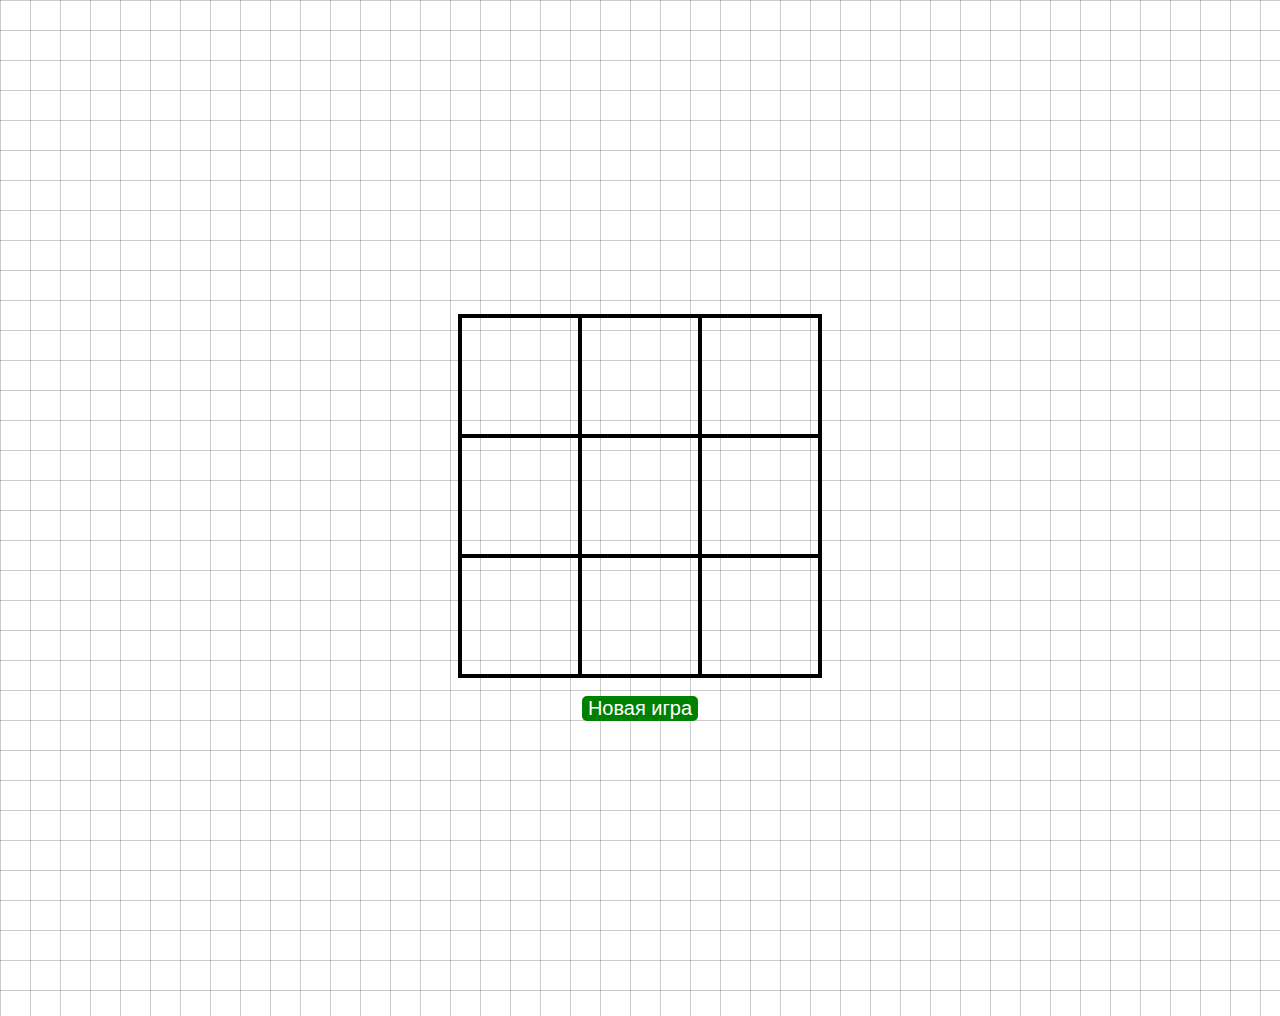
<file: js/tic-toc/index.html>
<!DOCTYPE html>
<html lang="en">
<head>
    <meta charset="UTF-8">
    <meta name="viewport" content="width=device-width, initial-scale=1.0">
    <link rel="stylesheet" href="style.css">
    <title>Крестики-нолики</title>
</head>
<body>
    <div class="res"></div>
    <div class="game">
        <div class="field"></div>
        <div class="field"></div>
        <div class="field"></div>
        <div class="field"></div>
        <div class="field"></div>
        <div class="field"></div>
        <div class="field"></div>
        <div class="field"></div>
        <div class="field"></div>
    </div>
    <button class="new-game">Новая игра</button>
</body>
<script src="index.js"></script>
</html>
</file>
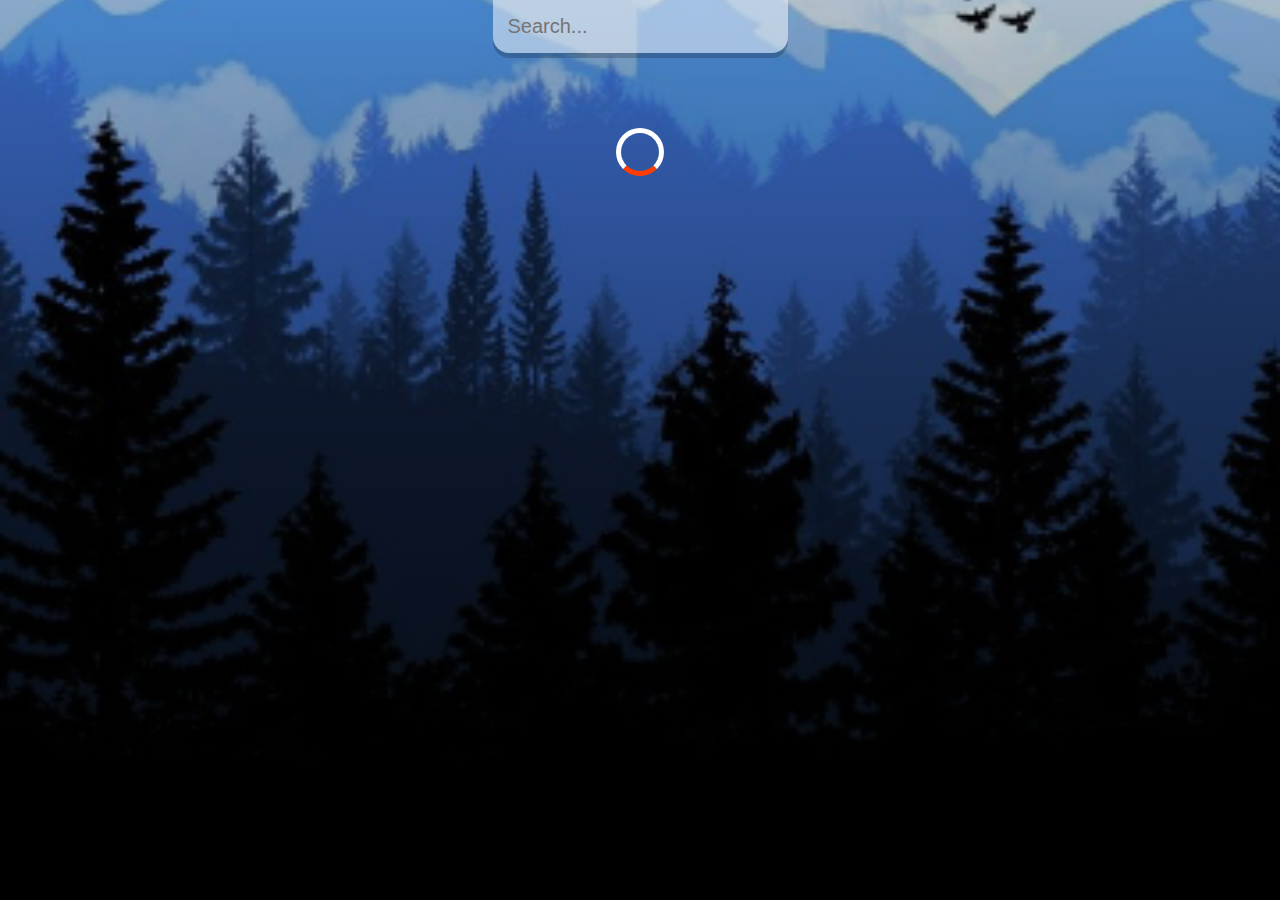
<file: js/weather-app/index.html>
<!DOCTYPE html>
<html lang="en">
<head>
  <meta charset="UTF-8">
  <meta name="viewport" content="width=device-width, initial-scale=1.0">
  <title>Weather-app</title>
  <link rel="stylesheet" href="style.css">
  <script defer src="main.js"></script>
</head>
<body>
  <div class="app">
    <main>
      <div class="search-box">
        <input class="searchbar" type="text" placeholder="Search...">
      </div>
      <div class="location-container">
      </div>
    </main>
  </div>
</body>
</html>
</file>
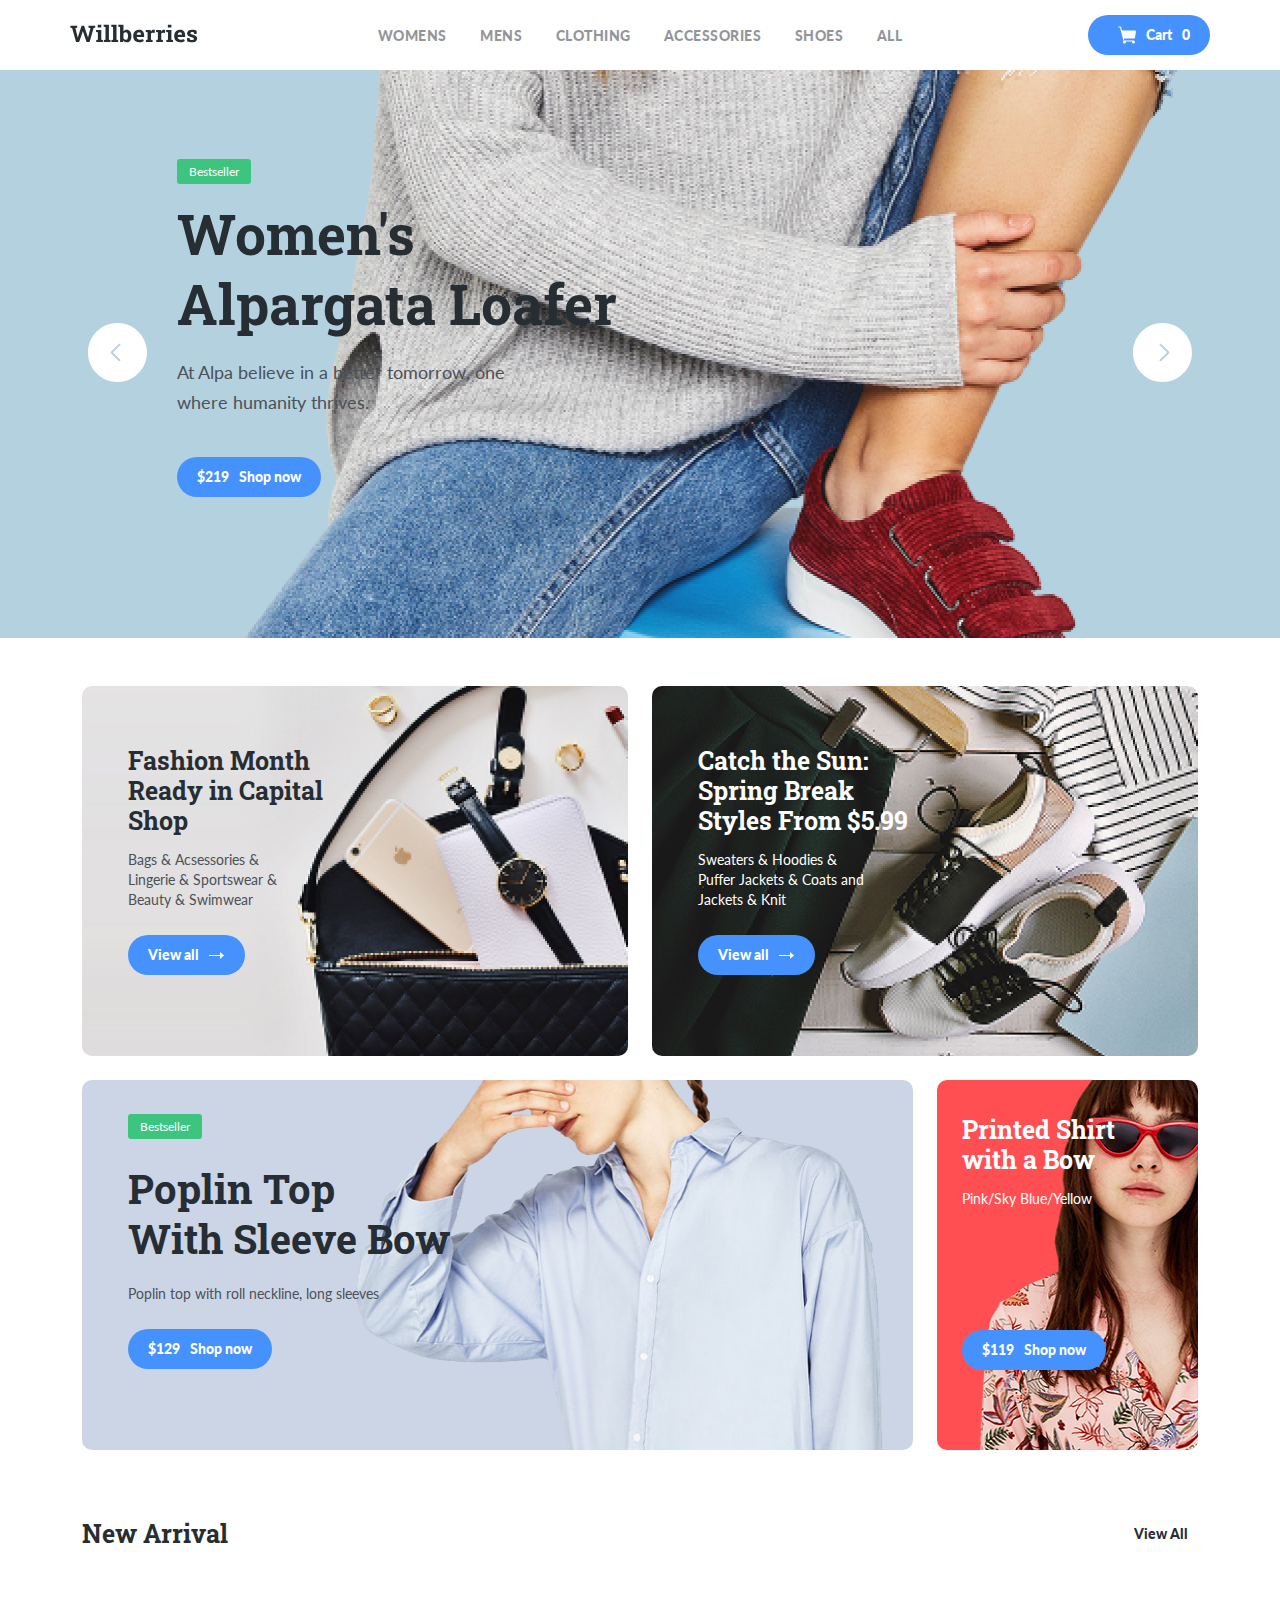
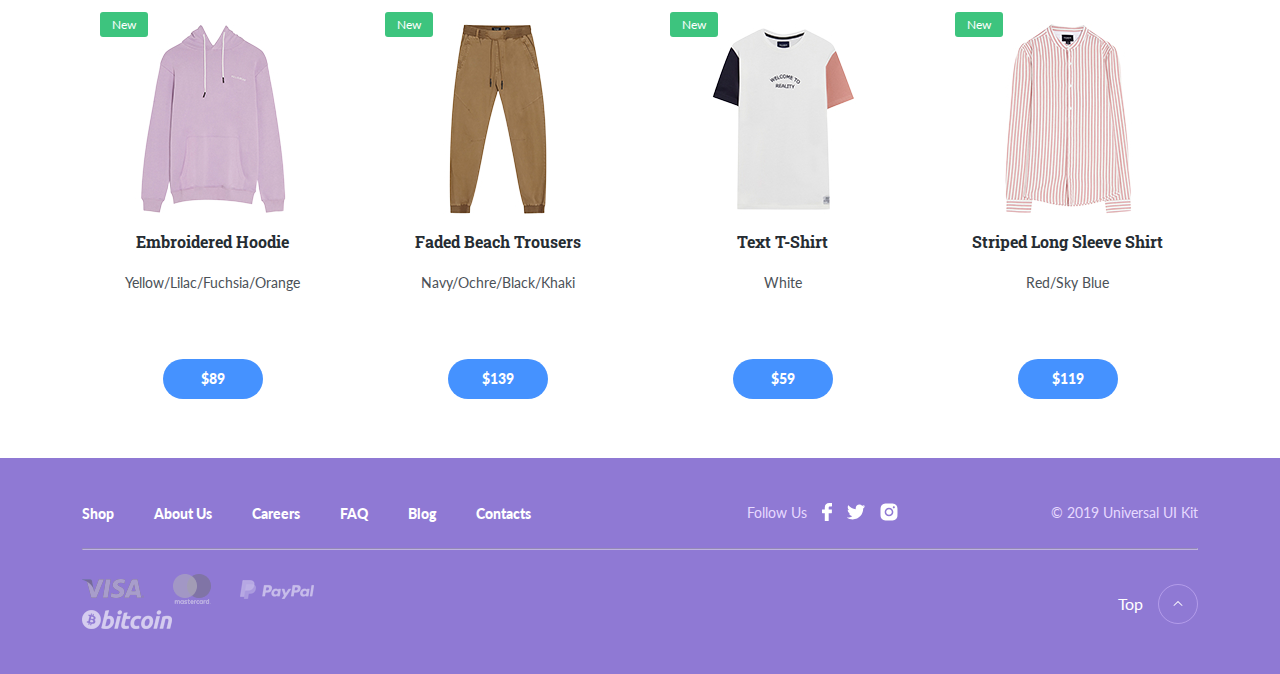
<file: js/wildberries/index.html>
<!DOCTYPE html>
<html lang="en">
<head>
	<meta charset="UTF-8">
	<meta name="viewport" content="width=device-width, initial-scale=1.0">
	<title>Willberries</title>
	<link rel="preconnect" href="https://fonts.gstatic.com">
	<link rel="apple-touch-icon" sizes="180x180" href="favicon/apple-touch-icon.png">
	<link rel="icon" type="image/png" sizes="32x32" href="favicon/favicon-32x32.png">
	<link rel="icon" type="image/png" sizes="16x16" href="favicon/favicon-16x16.png">
	<link rel="mask-icon" href="favicon/safari-pinned-tab.svg" color="#5bbad5">
	<meta name="msapplication-TileColor" content="#da532c">
	<meta name="theme-color" content="#ffffff">
	<link href="https://fonts.googleapis.com/css2?family=Lato:wght@400;900&display=swap" rel="stylesheet">
	<link href="https://fonts.googleapis.com/css2?family=Roboto+Slab:wght@700&display=swap" rel="stylesheet">
	<link rel="stylesheet" href="css/bootstrap-grid.min.css">
	<link rel="stylesheet" href="css/swiper-bundle.min.css"/>
	<link rel="stylesheet" href="css/style.css">
</head>
<!-- class="show-goods" -->
<body id="body">
	<header class="container header px-4 px-md-0">
		<div class="row justify-content-between align-items-center">
			<div class="col-lg-2 col-6">
				<a href="#" class="logo-link">
					<img width="128" src="img/logo.svg" alt="logo: Willberries" class="logo-image">
				</a>
			</div>
			<div class="col-lg-6 d-none d-lg-block">
				<nav>
					<ul class="navigation d-flex justify-content-around">
						<li class="navigation-item">
							<a href="#" class="navigation-link" data-field="gender">Womens</a>
						</li>
						<li class="navigation-item">
							<a href="#" class="navigation-link" data-field="gender">Mens</a>
						</li>
						<li class="navigation-item">
							<a href="#" class="navigation-link" data-field="category">Clothing</a>
						</li>
						<li class="navigation-item">
							<a href="#" class="navigation-link" data-field="category">Accessories</a>
						</li>
						<li class="navigation-item">
							<a href="#" class="navigation-link" data-field="category">Shoes</a>
						</li>
						<li class="navigation-item">
							<a href="#" class="navigation-link" >All</a>
						</li>

					</ul>
				</nav>
			</div>
			<div class="col-lg-2 col-6 d-flex justify-content-end">
				<button class="button button-cart">
					<img class="button-icon" src="img/cart.svg" alt="icon: cart">
					<span class="button-text">Cart</span>
					<span class="button-text cart-count">0</span>
				</button>
			</div>
		</div>
		<!-- /.row -->
	</header>
	<section class="slider swiper-container">
		<div class="swiper-wrapper">
			<section class="slide slide-1 swiper-slide">
				<div class="container">
					<div class="row">
						<div class="col-lg-4 col-10 offset-lg-1">
							<span class="label">Bestseller</span>
							<h2 class="slide-title">Women's Alpargata Loafer</h2>
							<p class="slide-description">At Alpa believe in a better tomorrow, one where humanity thrives.</p>
							<button class="button add-to-cart" data-id="003">
								<span class="button-price">$219</span>
								<span class="button-text">Shop now</span>
							</button>
						</div>
						<!-- /.col-4 offset-lg-1 -->
					</div>
					<!-- /.row -->
				</div>
				<!-- /.container -->
			</section>
			<section class="slide slide-1 swiper-slide">
				<div class="container">
					<div class="row">
						<div class="col-lg-4 col-10 offset-lg-1">
							<span class="label">New</span>
							<h2 class="slide-title">Text T-Shirt</h2>
							<p class="slide-description">Women’s pearl basic knit sweater with a round neck. Available in several colours. Free shipping to stores.</p>
							<button class="button add-to-cart" data-id="004">
								<span class="button-price">$119</span>
								<span class="button-text">Shop now</span>
							</button>
						</div>
						<!-- /.col-4 offset-lg-1 -->
					</div>
					<!-- /.row -->
				</div>
				<!-- /.container -->
			</section>
			<section class="slide slide-1 swiper-slide">
				<div class="container">
					<div class="row">
						<div class="col-lg-4 col-10 offset-lg-1">
							<span class="label">Bestseller</span>
							<h2 class="slide-title">Sweater Choker Neck</h2>
							<p class="slide-description">Women’s pearl basic knit sweater with a round neck. Available in several colours. Free shipping to stores.</p>
							<button class="button add-to-cart" data-id="005">
								<span class="button-price">$319</span>
								<span class="button-text">Shop now</span>
							</button>
						</div>
						<!-- /.col-4 offset-lg-1 -->
					</div>
					<!-- /.row -->
				</div>
				<!-- /.container -->
			</section>
		</div>
		<!-- /.swiper-wrapper -->
		<div class="slider-nav">
			<div class="container">
				<div class="row justify-content-between">
					<div class="col-1">
						<button class="slider-button slider-button-prev">
							<img src="img/arrow-prev.svg" alt="icon: arrow-prev">
						</button>
					</div>
					<!-- /.col-1 -->
					<div class="col-1">
						<button class="slider-button slider-button-next">
							<img src="img/arrow-next.svg" alt="icon: arrow-prev">
						</button>
					</div>
					<!-- /.col-1 -->
				</div>
				<!-- /.row -->
			</div>
			<!-- /.container -->
		</div>
		<!-- /.slider-nav -->
	</section>
	<!-- /.slider -->
	<section class="special-offers container pt-5 pb-4">
		<div class="row mb-4">
			<div class="col-xl-6">
				<div class="card card-1 mb-4">
					<h3 class="card-title">Fashion Month Ready in Capital Shop</h3>
					<p class="card-text">Bags & Acsessories & Lingerie & Sportswear & Beauty & Swimwear</p>
					<button class="button">
						<span class="button-text">View all</span>
						<img src="img/arrow.svg" alt="icon: arrow" class="button-icon">
					</button>
				</div>
				<!-- /.card -->
			</div>
			<!-- /.col-6 -->
			<div class="col-xl-6">
				<div class="card card-2 mb-4">
					<h3 class="card-title text-light">Catch the Sun: Spring Break Styles From $5.99</h3>
					<p class="card-text text-light">Sweaters & Hoodies & Puffer Jackets & Coats and Jackets & Knit</p>
					<button class="button">
						<span class="button-text">View all</span>
						<img src="img/arrow.svg" alt="icon: arrow" class="button-icon">
					</button>
				</div>
				<!-- /.card -->
			</div>
			<!-- /.col-6 -->
			<div class="col-xl-9 col-lg-6 mb-4">
				<div class="card card-3">
					<span class="label">Bestseller</span>
					<h3 class="card-title large">Poplin Top <br>With Sleeve Bow</h3>
					<p class="card-text large">Poplin top with roll neckline, long sleeves</p>
					<button class="button add-to-cart" data-id="002">
						<span class="button-price">$129</span>
						<span class="button-text">Shop now</span>
					</button>
				</div>
				<!-- /.card -->
			</div>
			<!-- /.col-9 -->
			<div class="col-xl-3 col-lg-6">
				<div class="card card-4">
					<h3 class="card-title text-light mw-160">Printed Shirt with a Bow</h3>
					<p class="card-text text-light">Pink/Sky Blue/Yellow</p>
					<button class="button add-to-cart button-four" data-id="009">
						<span class="button-price">$119</span>
						<span class="button-text">Shop now</span>
					</button>
				</div>
				<!-- /.card -->
			</div>
			<!-- /.col-3 -->
		</div>
		<!-- /.row -->
		<div class="row align-items-center mb-4">
			<div class="col-9">
				<h2 class="section-title">New Arrival</h2>
			</div>
			<!-- /.col-9 -->
			<div class="col-3 d-flex justify-content-end">
				<a href="#" class="more">View All</a>
			</div>
			<!-- /.col-3 -->
		</div>
		<!-- /.row -->
		<div class="short-goods row">
			<div class="col-lg-3 col-sm-6">
				<div class="goods-card">
					<span class="label">New</span>
					<!-- /.label --><img src="img/image-119.jpg" alt="image: Hoodie" class="goods-image">
					<h3 class="goods-title">Embroidered Hoodie</h3>
					<!-- /.goods-title -->
					<p class="goods-description">Yellow/Lilac/Fuchsia/Orange</p>
					<!-- /.goods-description -->
					<!-- /.goods-price -->
					<button class="button goods-card-btn add-to-cart" data-id="012">
						<span class="button-price">$89</span>
					</button>
				</div>
				<!-- /.goods-card -->
			</div>
			<!-- /.col-3 -->
			<div class="col-lg-3 col-sm-6">
				<div class="goods-card">
					<span class="label">New</span>
					<!-- /.label --><img src="img/image-120.jpg" alt="image: Faded Beach Trousers" class="goods-image">
					<h3 class="goods-title">Faded Beach Trousers</h3>
					<!-- /.goods-title -->
					<p class="goods-description">Navy/Ochre/Black/Khaki</p>
					<!-- /.goods-description -->
					<button class="button goods-card-btn add-to-cart" data-id="011">
						<span class="button-price">$139</span>
					</button>
					<!-- /.goods-price -->
				</div>
				<!-- /.goods-card -->
			</div>
			<!-- /.col-3 -->
			<div class="col-lg-3 col-sm-6">
				<div class="goods-card">
					<span class="label">New</span>
					<!-- /.label --><img src="img/image-121.jpg" alt="image: Text T-Shirt" class="goods-image">
					<h3 class="goods-title">Text T-Shirt</h3>
					<!-- /.goods-title -->
					<p class="goods-description">White</p>
					<!-- /.goods-description -->
					<button class="button goods-card-btn add-to-cart" data-id="010">
						<span class="button-price">$59</span>
					</button>
					<!-- /.goods-price -->
				</div>
				<!-- /.goods-card -->
			</div>
			<!-- /.col-3 -->
			<div class="col-lg-3 col-sm-6">
				<div class="goods-card">
					<span class="label">New</span>
					<!-- /.label --><img src="img/image-122.jpg" alt="image: Striped Long Sleeve Shirt" class="goods-image">
					<h3 class="goods-title">Striped Long Sleeve Shirt</h3>
					<!-- /.goods-title -->
					<p class="goods-description">Red/Sky Blue</p>
					<!-- /.goods-description -->
					<button class="button goods-card-btn add-to-cart" data-id="001">
						<span class="button-price">$119</span>
					</button>
					<!-- /.goods-price -->
				</div>
				<!-- /.goods-card -->
			</div>
			<!-- /.col-3 -->
		</div>
		<!-- /.row -->
	</section>
	<!-- /.container -->
	<section class="long-goods">
		<div class="container">
			<div class="row align-items-center mb-4">
				<div class="col-12">
					<h2 class="section-title">Category</h2>
				</div>
				<!-- /.col-12 -->
			</div>
			<div class="row long-goods-list">
				<div class="col-lg-3 col-sm-6">
					<div class="goods-card">
						<span class="label">New</span>
						<!-- /.label --><img src="img/image-119.jpg" alt="image: Hoodie" class="goods-image">
						<h3 class="goods-title">Embroidered Hoodie</h3>
						<!-- /.goods-title -->
						<p class="goods-description">Yellow/Lilac/Fuchsia/Orange</p>
						<!-- /.goods-description -->
						<!-- /.goods-price -->
						<button class="button goods-card-btn add-to-cart" data-id="007">
							<span class="button-price">$89</span>
						</button>
					</div>
					<!-- /.goods-card -->
				</div>
				<!-- /.col-3 -->
				<div class="col-lg-3 col-sm-6">
					<div class="goods-card">
						<span class="label">New</span>
						<!-- /.label --><img src="img/image-120.jpg" alt="image: Faded Beach Trousers" class="goods-image">
						<h3 class="goods-title">Faded Beach Trousers</h3>
						<!-- /.goods-title -->
						<p class="goods-description">Navy/Ochre/Black/Khaki</p>
						<!-- /.goods-description -->
						<button class="button goods-card-btn add-to-cart" data-id="007">
							<span class="button-price">$139</span>
						</button>
						<!-- /.goods-price -->
					</div>
					<!-- /.goods-card -->
				</div>
				<!-- /.col-3 -->
				<div class="col-lg-3 col-sm-6">
					<div class="goods-card">
						<span class="label">New</span>
						<!-- /.label --><img src="img/image-121.jpg" alt="image: Text T-Shirt" class="goods-image">
						<h3 class="goods-title">Text T-Shirt</h3>
						<!-- /.goods-title -->
						<p class="goods-description">White</p>
						<!-- /.goods-description -->
						<button class="button goods-card-btn add-to-cart" data-id="007">
							<span class="button-price">$59</span>
						</button>
						<!-- /.goods-price -->
					</div>
					<!-- /.goods-card -->
				</div>
				<!-- /.col-3 -->
				<div class="col-lg-3 col-sm-6">
					<div class="goods-card">
						<span class="label">New</span>
						<!-- /.label --><img src="img/image-122.jpg" alt="image: Striped Long Sleeve Shirt" class="goods-image">
						<h3 class="goods-title">Striped Long Sleeve Shirt</h3>
						<!-- /.goods-title -->
						<p class="goods-description">Red/Sky Blue</p>
						<!-- /.goods-description -->
						<button class="button goods-card-btn add-to-cart" data-id="001">
							<span class="button-price">$119</span>
						</button>
						<!-- /.goods-price -->
					</div>
					<!-- /.goods-card -->
				</div>
				<!-- /.col-3 -->
				<div class="col-lg-3 col-sm-6">
					<div class="goods-card">
						<span class="label">New</span>
						<!-- /.label --><img src="img/image-119.jpg" alt="image: Hoodie" class="goods-image">
						<h3 class="goods-title">Embroidered Hoodie</h3>
						<!-- /.goods-title -->
						<p class="goods-description">Yellow/Lilac/Fuchsia/Orange</p>
						<!-- /.goods-description -->
						<!-- /.goods-price -->
						<button class="button goods-card-btn add-to-cart" data-id="007">
							<span class="button-price">$89</span>
						</button>
					</div>
					<!-- /.goods-card -->
				</div>
				<!-- /.col-3 -->
				<div class="col-lg-3 col-sm-6">
					<div class="goods-card">
						<span class="label">New</span>
						<!-- /.label --><img src="img/image-120.jpg" alt="image: Faded Beach Trousers" class="goods-image">
						<h3 class="goods-title">Faded Beach Trousers</h3>
						<!-- /.goods-title -->
						<p class="goods-description">Navy/Ochre/Black/Khaki</p>
						<!-- /.goods-description -->
						<button class="button goods-card-btn add-to-cart" data-id="007">
							<span class="button-price">$139</span>
						</button>
						<!-- /.goods-price -->
					</div>
					<!-- /.goods-card -->
				</div>
				<!-- /.col-3 -->
				<div class="col-lg-3 col-sm-6">
					<div class="goods-card">
						<span class="label">New</span>
						<!-- /.label --><img src="img/image-121.jpg" alt="image: Text T-Shirt" class="goods-image">
						<h3 class="goods-title">Text T-Shirt</h3>
						<!-- /.goods-title -->
						<p class="goods-description">White</p>
						<!-- /.goods-description -->
						<button class="button goods-card-btn add-to-cart" data-id="007">
							<span class="button-price">$59</span>
						</button>
						<!-- /.goods-price -->
					</div>
					<!-- /.goods-card -->
				</div>
				<!-- /.col-3 -->
				<div class="col-lg-3 col-sm-6">
					<div class="goods-card">
						<span class="label">New</span>
						<!-- /.label --><img src="img/image-122.jpg" alt="image: Striped Long Sleeve Shirt" class="goods-image">
						<h3 class="goods-title">Striped Long Sleeve Shirt</h3>
						<!-- /.goods-title -->
						<p class="goods-description">Red/Sky Blue</p>
						<!-- /.goods-description -->
						<button class="button goods-card-btn add-to-cart" data-id="001">
							<span class="button-price">$119</span>
						</button>
						<!-- /.goods-price -->
					</div>
					<!-- /.goods-card -->
				</div>
				<!-- /.col-3 -->
				<div class="col-lg-3 col-sm-6">
					<div class="goods-card">
						<span class="label">New</span>
						<!-- /.label --><img src="img/image-119.jpg" alt="image: Hoodie" class="goods-image">
						<h3 class="goods-title">Embroidered Hoodie</h3>
						<!-- /.goods-title -->
						<p class="goods-description">Yellow/Lilac/Fuchsia/Orange</p>
						<!-- /.goods-description -->
						<!-- /.goods-price -->
						<button class="button goods-card-btn add-to-cart" data-id="007">
							<span class="button-price">$89</span>
						</button>
					</div>
					<!-- /.goods-card -->
				</div>
				<!-- /.col-3 -->
				<div class="col-lg-3 col-sm-6">
					<div class="goods-card">
						<span class="label">New</span>
						<!-- /.label --><img src="img/image-120.jpg" alt="image: Faded Beach Trousers" class="goods-image">
						<h3 class="goods-title">Faded Beach Trousers</h3>
						<!-- /.goods-title -->
						<p class="goods-description">Navy/Ochre/Black/Khaki</p>
						<!-- /.goods-description -->
						<button class="button goods-card-btn add-to-cart" data-id="007">
							<span class="button-price">$139</span>
						</button>
						<!-- /.goods-price -->
					</div>
					<!-- /.goods-card -->
				</div>
				<!-- /.col-3 -->
				<div class="col-lg-3 col-sm-6">
					<div class="goods-card">
						<span class="label">New</span>
						<!-- /.label --><img src="img/image-121.jpg" alt="image: Text T-Shirt" class="goods-image">
						<h3 class="goods-title">Text T-Shirt</h3>
						<!-- /.goods-title -->
						<p class="goods-description">White</p>
						<!-- /.goods-description -->
						<button class="button goods-card-btn add-to-cart" data-id="007">
							<span class="button-price">$59</span>
						</button>
						<!-- /.goods-price -->
					</div>
					<!-- /.goods-card -->
				</div>
				<!-- /.col-3 -->
				<div class="col-lg-3 col-sm-6">
					<div class="goods-card">
						<span class="label">New</span>
						<!-- /.label --><img src="img/image-122.jpg" alt="image: Striped Long Sleeve Shirt" class="goods-image">
						<h3 class="goods-title">Striped Long Sleeve Shirt</h3>
						<!-- /.goods-title -->
						<p class="goods-description">Red/Sky Blue</p>
						<!-- /.goods-description -->
						<button class="button goods-card-btn add-to-cart" data-id="001">
							<span class="button-price">$119</span>
						</button>
						<!-- /.goods-price -->
					</div>
					<!-- /.goods-card -->
				</div>
				<!-- /.col-3 -->
			</div>
		</div>

	</section>
	<footer class="footer">
		<div class="container">
			<div class="row">
				<div class="col-xl-7 mb-4 mb-xl-0">
					<nav>
						<ul class="footer-menu d-sm-flex">
							<li class="footer-menu-item"><a href="#" class="footer-menu-link">Shop</a></li>
							<li class="footer-menu-item"><a href="#" class="footer-menu-link">About Us</a></li>
							<li class="footer-menu-item"><a href="#" class="footer-menu-link">Careers</a></li>
							<li class="footer-menu-item"><a href="#" class="footer-menu-link">FAQ </a></li>
							<li class="footer-menu-item"><a href="#" class="footer-menu-link">Blog</a></li>
							<li class="footer-menu-item"><a href="#" class="footer-menu-link">Contacts</a></li>
						</ul>
					</nav>
				</div>
				<!-- /.col-7 -->
				<div class="col-lg-3 d-flex align-items-center">
					<span class="footer-text">Follow Us</span>
					<span class="footer-social d-inline-flex align-items-center">
            <a href="#" class="social-link">
              <img src="img/Facebook.svg" alt="Facebook">
            </a>
            <a href="#" class="social-link">
              <img src="img/Twitter.svg" alt="Twitter">
            </a>
            <a href="#" class="social-link">
              <img src="img/Instagram.svg" alt="Instagram">
            </a>
          </span>
				</div>
				<!-- /.col-3 -->
				<div class="col-xl-2 col-lg-3 d-flex justify-content-lg-end mt-4 mt-lg-0">
					<span class="footer-text">© 2019 Universal UI Kit</span>
				</div>
				<!-- /.col-2 -->
			</div>
			<!-- /.row -->
			<hr class="footer-line mt-4 mb-4">
			<div class="row justify-content-between">
				<div class="col-lg-4 col-sm-9">
					<img class="payment-logo" src="img/visa.png" alt="visa logo">
					<img class="payment-logo" src="img/master-card.png" alt="master card logo">
					<img class="payment-logo" src="img/paypal.png" alt="paypal logo ">
					<img class="payment-logo" src="img/bitcoin.png" alt="bitcoin logo">
				</div>
				<!-- /.col-4 -->
				<div class="col-lg-2 col-sm-1 d-flex justify-content-end">
					<a href="#body" class="scroll-link top-link d-flex align-items-center">
						<span class="top-link-text">Top</span>
						<img src="img/top.svg" alt="icon: arrow top">
					</a>
				</div>
				<!-- /.col-2 -->
			</div>
			<!-- /.row -->
		</div>
		<!-- /.container -->
	</footer>
	<div class="overlay" id="modal-cart">
		<div class="modal">
			<header class="modal-header">
				<h2 class="modal-title">Cart</h2>
				<button class="modal-close">x</button>
			</header>
			<table class="cart-table">
				<colgroup>
					<col class="col-goods">
					<col class="col-price">
					<col class="col-minus">
					<col class="col-qty">
					<col class="col-plus">
					<col class="col-total-price">
					<col class="col-delete">
				</colgroup>
				<thead>
				<tr>
					<th>Good(s)</th>
					<th>Price</th>
					<th colspan="3">Qty.</th>
					<th colspan="2">Total</th>
				</tr>
				</thead>
				<tbody class="cart-table__goods">
				



				</tbody>
				<tfoot>
				<tr>
					<th colspan="5">Total:</th>
					<th class="card-table__total" colspan="2"></th>
				</tr>

				</tfoot>
			</table>
			<form class="modal-form" action="">
				<input class="modal-input" type="text" placeholder="Имя" name="nameCustomer">
				<input class="modal-input" type="text" placeholder="Телефон" name="phoneCustomer">
				<button class="button cart-buy">
					<span class="button-text">Checkout</span>
				</button>
			</form>
		</div>
	</div>
	<script src="js/swiper-bundle.min.js"></script>
	<script src="js/main.js"></script>
</body>
</html>
</file>
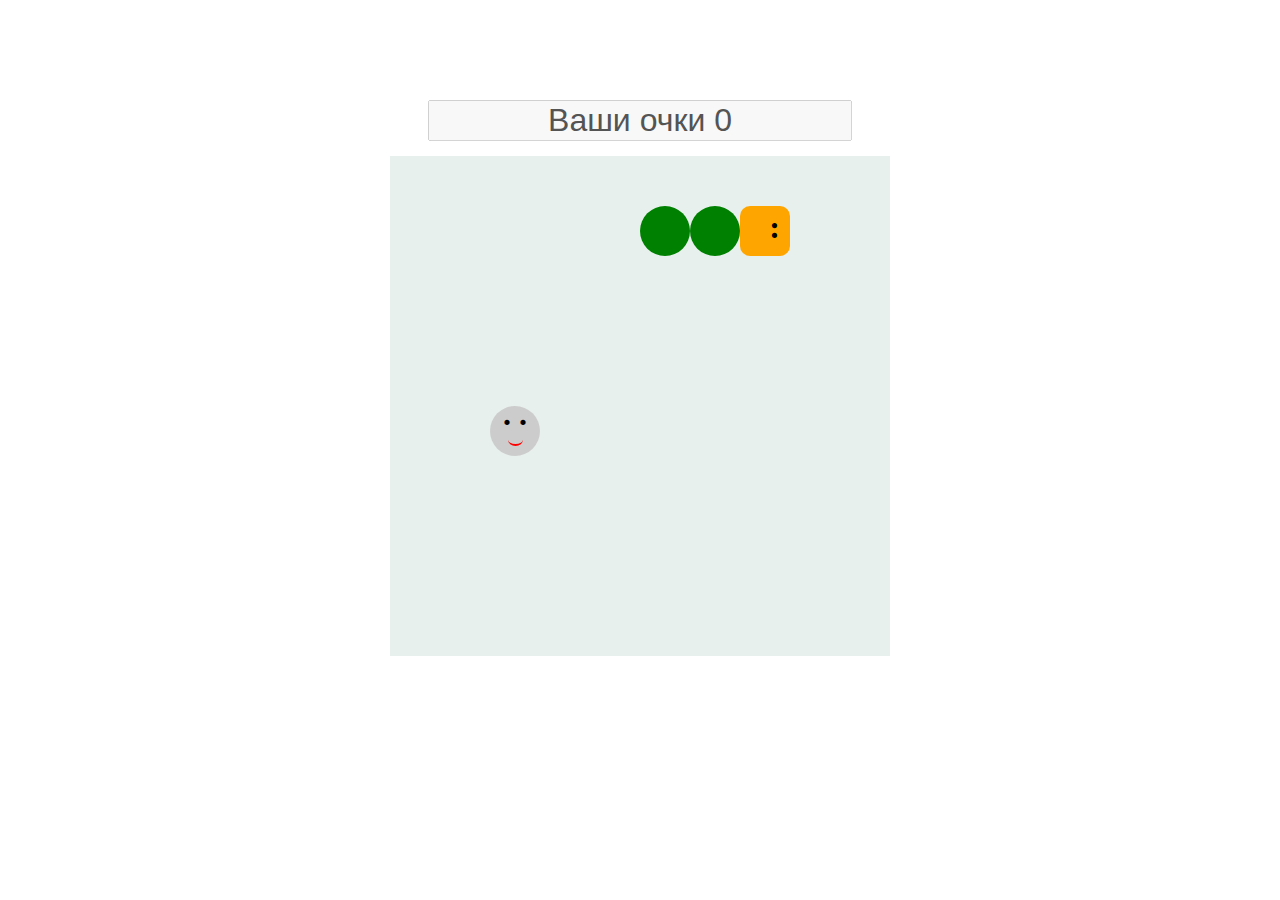
<file: js/змейка/index.html>
<!DOCTYPE html>
<html lang="ru">
<head>
  <meta charset="UTF-8">
  <meta name="viewport" content="width=device-width, initial-scale=1.0">
  <title>Змейка</title>
  <link rel="stylesheet" href="./style.css">
  <script defer src="./main.js"></script>
</head>
<body>
  
</body>
</html>
</file>
<file: js/tic-toc/style.css>
* {
    box-sizing: border-box;
}

body {
    height: 1000px;
    display: flex;
    flex-direction: column;
    justify-content: center;
    align-items: center;
    background: linear-gradient(rgba(0, 0, 0, 0.4), transparent 1px),
    linear-gradient(90deg, rgba(0, 0, 0, 0.4), transparent 1px);
    background-size: 30px 30px;
    row-gap: 20px;
}

.res {
    color: green;
    font-size: 40px;
    font-weight: bold;
    font-family: 'Gill Sans', 'Gill Sans MT', Calibri, 'Trebuchet MS', sans-serif;
}

.game {
    width: 360px;
    height: 360px;
    display: flex;
    flex-wrap: wrap;
    outline: 2px solid #000;
}

.field {
    width: 120px;
    height: 120px;
    border: 2px solid #000;
    cursor: pointer;
}

.field.active {
    background: rgba(0, 255, 0, 0.5)
}

.new-game{
    border: none;
    color: #fff;
    background: green;
    padding: 10px, 16px;
    font-size: 20px;
    border-radius: 5px;
    cursor: pointer;
}

.circle{
    width: 100;
    height: 100;
    stroke-dasharray: 283;
    stroke-dashoffset: 283;
    animation: draw 0.6s forwards;
}

.first, .second {
    stroke-dasharray: 128;
    stroke-dashoffset: 128;
}

.first{
    animation: draw 0.6s forwards;
}

.second{
    animation: draw 0.6s 0.6s forwards;
}

@keyframes draw {
    100%{
        stroke-dashoffset: 0;
    }
}
</file>
<file: js/weather-app/style.css>
* {
    margin: 0;
    padding: 0;
    box-sizing: border-box;
    color: #fff;
  }
  
  body {
    font-family: "Franklin Gothic Medium", "Arial Narrow", Arial, sans-serif;
  }
  
  .app {
    background-image: url("./assets/cold-bg.jpg");
    background-size: cover;
    background-position: bottom;
  }
  
  .app.warm {
    background-image: url("./assets/warm-bg.jpg");
  }
  
  main {
    height: 100vh;
    background: linear-gradient(
      to bottom,
      rgba(0, 0, 0, 0.2),
      rgba(0, 0, 0, 0.75)
    );
    padding: 25px;
  }
  
  .search-box {
    width: 100%;
    margin: 0 auto 75px;
  }
  
  .searchbar {
    margin: 0 auto;
    display: block;
    padding: 15px;
    border: none;
    outline: none;
    background: rgba(255, 255, 255, 0.5);
    border-radius: 0 0 16px 16px;
    margin-top: -25px;
    box-shadow: 0px 5px rgba(0, 0, 0, 0.2);
    color: #313131;
    font-size: 20px;
  }
  
  .searchbar:focus {
    background: rgba(255, 255, 255, 0.75);
  }
  
  .location-box .location {
    color: #fff;
    font-size: 32px;
    font-weight: 500;
    text-align: center;
    text-shadow: 3px 3px rgba(50, 50, 70, 0.5);
  }
  
  .location-box .date {
    color: #fff;
    font-size: 20px;
    font-weight: 500;
    font-style: italic;
    text-align: center;
    text-shadow: 2px 2px rgba(50, 50, 70, 0.5);
  }
  
  .weather-box {
    text-align: center;
  }
  
  .weather-box .temp {
    margin-block: 30px;
    background-color: rgba(0, 0, 0, 0.2);
    border-radius: 16px;
    padding: 15px 25px;
    font-size: 102px;
    font-weight: 900;
    text-shadow: 3px 6px rgba(50, 50, 70, 0.5);
    box-shadow: 3px 6px rgba(50, 50, 70, 0.2);
  }
  
  .weather-box .weather {
    font-size: 48px;
    font-weight: 700;
    text-shadow: 3px 3px rgba(50, 50, 70, 0.5);
  }
  .loader {
    width: 48px;
    height: 48px;
    border: 5px solid #FFF;
    border-bottom-color: #FF3D00;
    border-radius: 50%;
    display: block;
    margin: 0 auto;
    box-sizing: border-box;
    animation: rotation 1s linear infinite;
    }
  
    @keyframes rotation {
    0% {
        transform: rotate(0deg);
    }
    100% {
        transform: rotate(360deg);
    }
    }
</file>
<file: js/wildberries/css/style.css>
* {
    box-sizing: border-box;
}

body {
    margin: 0;
    font-family: 'Lato', sans-serif;
}

img {
    max-width: 100%;
    height: auto;
}

.header {
    padding: 15px 0;
}

.navigation {
    list-style: none;
    padding: 0;
    margin: 0;
}

.navigation-link {
    text-decoration: none;
    text-transform: uppercase;
    color: #939699;
    font-family: 'Lato', sans-serif;
    font-style: normal;
    font-weight: 900;
    font-size: 14px;
    line-height: 20px;
    letter-spacing: 0.5px;
}

button {
    cursor: pointer;
}

.button {
    padding: 10px 20px;
    background: #4592FF;
    border-radius: 20px;
    border: none;
    color: #fff;
    font-family: 'Lato',
    sans-serif;
    font-style: normal;
    font-weight: 900;
    font-size: 14px;
    line-height: 20px;
    display: flex;
    align-items: center;
}

.button-icon, .button-price {
    margin-right: 10px;
    
}

.button-icon {
    margin-left: 10px;
}

.button-icon:last-child {
    margin-right: 0;
    
}

.cart-count {
    margin-left: 10px;
}

.show-goods .slider,
.show-goods .special-offers {
    display: none;
}

.long-goods {
    display: none;
}

.show-goods .long-goods {
    display: block;
}

.slide {
    padding-top: 90px;
    padding-bottom: 110px;
    min-height: 568px;
}

.slide-1 {
    background: #B4D1E0 url('../img/slide-image-1.png') no-repeat top right 30%;
}

.slide-2 {
    background: #b9e0b4 url('../img/slide-image-1.png') no-repeat top right 30%;
}

.label {
    background-color: #3DC47E;
    border-radius: 3px;
    padding: 5px 12px;
    color: #fff;
    font-size: 12px;
    line-height: 15px;
}

.slide-title {
    color: #262D33;
    font-size: 55px;
    line-height: 70px;
    font-family: 'Roboto Slab',
    serif;
    margin-top: 20px;
    margin-bottom: 15px;
}

.slide-description {
    font-size: 18px;
    line-height: 30px;
    color: #4B5157;
    max-width: 335px;
    margin-bottom: 40px;
}

.slider {
    position: relative;
}

.slider-nav {
    position: absolute;
    top: 50%;
    width: 100%;
    transform: translateY(-50%);
    z-index: 9;
}

.slider-button {
    background-color: transparent;
    border: none;
    cursor: pointer;
}

.card {
    min-height: 370px;
    border-radius: 10px;
    padding-top: 60px;
    padding-left: 46px;
    padding-right: 46px;
    padding-bottom: 80px;
}

.card-1 {
    background: #E3E2E3 url('../img/card-image-1.jpg') no-repeat top right;
    background-size: cover;
}

.card-2 {
    background: #000 url('../img/card-image-2.jpg') no-repeat top right;
    background-size: cover;
}

.card-3 {
    padding-top: 35px;
    background: #CCD5E6 url('../img/card-image-3.png') no-repeat top right 10%;
    background-size: contain;
}

.card-4 {
    display: flex;
    flex-direction: column;
    align-items: flex-start;
    padding-top: 35px;
    padding-left: 25px;
    background: #FF4F52 url('../img/card-image-4.png') no-repeat top right;
    background-size: contain;
}

.goods-card-btn {
    display: block;
    width: 100px;
    margin: auto auto 0;
}

.goods-card-btn .button-price{
    margin: 0;
}

.card-title {
    color: #262D33;
    font-size: 25px;
    line-height: 30px;
    font-family: 'Roboto Slab',
    serif;
    max-width: 222px;
    margin: 0;
}

.card-title.large {
    max-width: 420px;
    font-size: 40px;
    line-height: 50px;
    margin-top: 30px;
    margin-bottom: 20px;
}

.card-text {
    max-width: 176px;
    color: #4B5157;
    font-size: 14px;
    line-height: 20px;
    margin-bottom: 25px;
}

.card-text.large {
    max-width: 320px;

}

.card-price {
    color: #ffffff;
    font-size: 14px;
    line-height: 20px;
    font-weight: 900;
}

.text-light {
    color: #fff
}

.section-title {
    font-family: 'Roboto Slab',
    serif;
    font-size: 25px;
    line-height: 30px;
    color: #262D33;
}

.more {
    text-decoration: none;
    color: #262D33;
    font-weight: 900;
    font-size: 14px;
    line-height: 20px;
    padding: 10px;
}

.goods-card {
    display: flex;
    flex-direction: column;
    position: relative;
    text-align: center;
    padding: 30px 35px 35px;
    min-height: 440px;
}

.goods-card .label {
    position: absolute;
    left: 18px;
    top: 18px;
}

.goods-title {
    margin-top: 15px;
    margin-bottom: 5px;
    color: #262D33;
    font-size: 16px;
    line-height: 25px;
    font-family: 'Roboto Slab',
    serif;
}

.goods-image {
    object-fit: contain;
    height: 190px;
}

.goods-description {
    color: #4B5157;
    font-size: 14px;
    line-height: 20px;
}

.goods-price {
    color: #262D33;
    margin-top: 30px;
    font-size: 18px;
    line-height: 30px;
    font-weight: 900;
}

.button-four {
    margin-top: auto;
}

.footer-menu {
    list-style-type: none;
    margin: 0;
    padding: 0;
}

.footer {
    background: #8F79D4;
    padding-top: 45px;
    padding-bottom: 40px;
    color: #fff;
}

.footer-menu-item:not(:last-child) {
    margin-right: 40px;
}

.footer-menu-link {
    color: #fff;
    text-decoration: none;
    font-weight: 900;
    font-size: 14px;
    line-height: 20px;
}

.social-link {
    text-decoration: none;
    margin-left: 15px;
}

.footer-text {
    color: #E7D9FF;
    font-size: 14px;
    line-height: 20px;
}

.footer-line {
    opacity: 0.5;
}

.top-link {
    text-decoration: none;
    color: #fff;
}

.top-link-text {
    margin-right: 15px;
}

.payment-logo {
    vertical-align: middle;
    margin-right: 25px;
}

.overlay {
    display: none;
    justify-content: center;
    align-items: center;
    position: fixed;
    top: 0;
    bottom: 0;
    left: 0;
    right: 0;
    z-index: 999;
    background-color: rgba(0,0,0,0.3);
}

.overlay.show {
    display: flex;
}

.modal {
    background-color: #e0e0ff;
    min-width: 600px;
    max-height: 400px;
    padding: 30px;
    overflow: scroll;
    position: relative;
}

.modal-header{
    display: flex;
    justify-content: space-between;
}

.modal-title {
    margin-top: 0;
    margin-bottom: 15px;
}

.modal-close {
    position: absolute;
    background-color: transparent;
    right: 15px;
    top: 15px;
    font-size: 24px;
    border: none;
}

.modal-form {
    display: flex;
    justify-content: space-between;
    flex-wrap: wrap;
}

.modal-input {
    margin-right: 30px;
    height: 40px;
    padding: 10px;
    border-radius: 20px;
    border-style: none;
    margin-bottom: 30px;
}

.cart-table {
    border-collapse: collapse;
    min-width: 540px;
    margin-bottom: 15px;
}

.cart-table th,
.cart-table td{
    text-align: left;
    border: 1px solid black
}

.cart-buy{
    background-color: #28a745;
    border-color: #28a745;
    display: block;
    margin-left: auto;
    height: 40px;
}


.mw-160 {
    max-width: 160px;
}


.col-price {
    width: 100px;
}

.col-minus {
    width: 15px;
}

.col-qty {
    width: 15px;
}

.col-plus {
    width: 15px;
}

.col-total-price {
    width: 120px;
}

.col-delete {
    width: 5px;
}


@media (max-width: 1200px) {
    .slide-1 {
        background-size: cover;
    }

    .card-3 {
        background-size: cover;
    }
}

@media (max-width: 992px) {
    .slider-nav {
        display: none;
    }

    .modal {
        min-width: 400px;
        max-height: 300px;
        padding: 20px;
    }

}

@media (max-width: 576px) {
    .slide-title {
        font-size: 36px;
        line-height: 1.4;
        margin-bottom: 0;
    }

    .card {
        background-position: left top;
    }

    .card-4 {
        background-position: right top;
    }

    .card {
        padding: 30px;
        min-height: 300px;
    }

    .modal {
        min-width: 300px;
        max-height: 400px;
        padding: 20px;
    }

}
</file>
<file: js/змейка/style.css>
* {
    box-sizing: border-box;
    margin: 0;
    padding: 0;
  }
  
  body {
    display: flex;
    flex-direction: column;
    align-items: center;
    row-gap: 15px;
    margin: 100px;
  }
  
  .field {
    width: 500px;
    height: 500px;
    display: flex;
    flex-wrap: wrap;
    background: #e7f0ed;
  }
  
  .excel {
    width: 50px;
    height: 50px;
    padding: 5px;
  }
  
  .snake-body {
    background: green;
    border-radius: 50%;
  }
  
  .snake-head {
    background: orange;
    border-radius: 20%;
    position: relative;
  }
  
  .snake-head::before {
    content: ":";
    position: absolute;
    font-size: 2rem;
    font-weight: bold;
    line-height: 1;
    right: 10px;
  }
  
  .mouse {
    background-color: #ccc;
    border-radius: 50%;
    position: relative;
  }
  
  .mouse::before {
    content: ". .";
    position: absolute;
    font-size: 2rem;
    line-height: 0.5;
    font-weight: bold;
    top: 0;
    width: 80%;
    text-align: center;
  }
  
  .mouse::after {
    content: '';
    height: 10px;
    width: 30%;
    border-radius: 50%;
    border-bottom: 2px solid red;
    position: absolute;
    bottom: 10px;
    left: 35%;
  }
  
  input {
    font-size: 2rem;
    text-align: center;
  }
</file>
